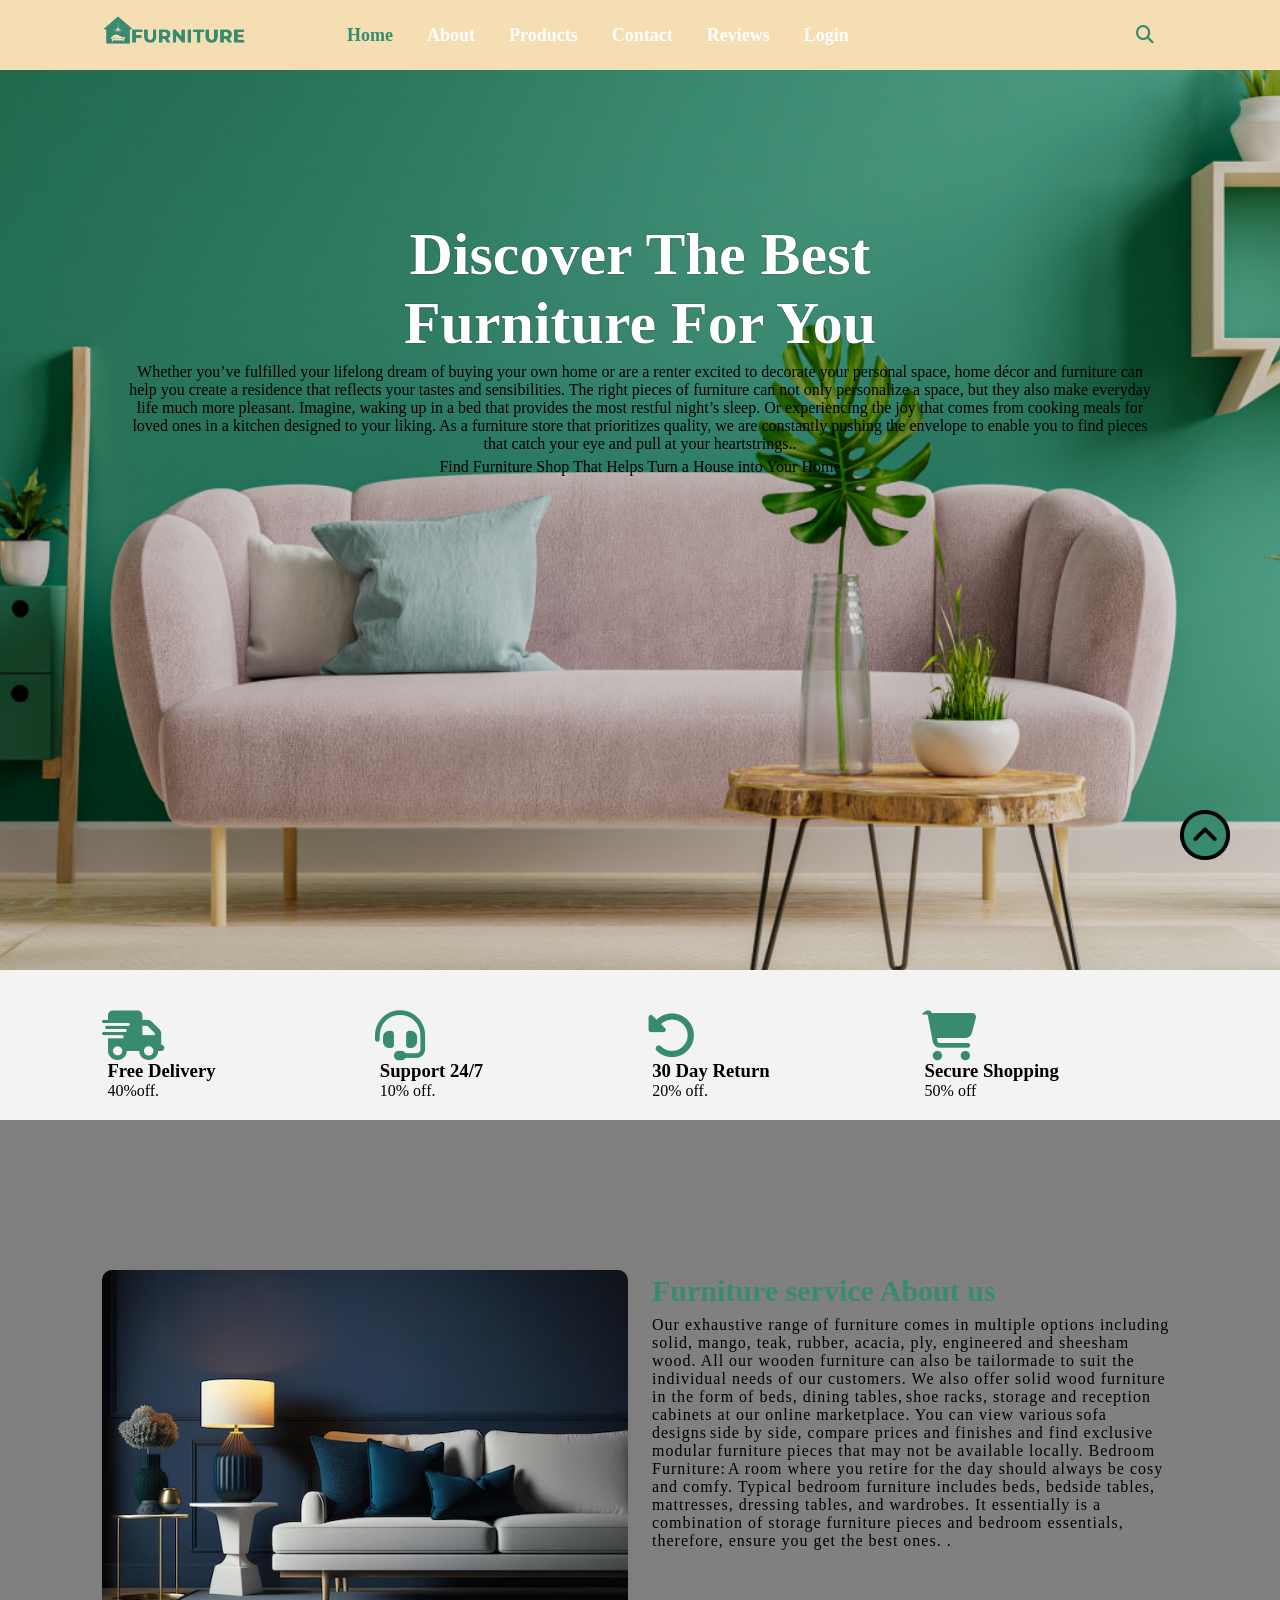
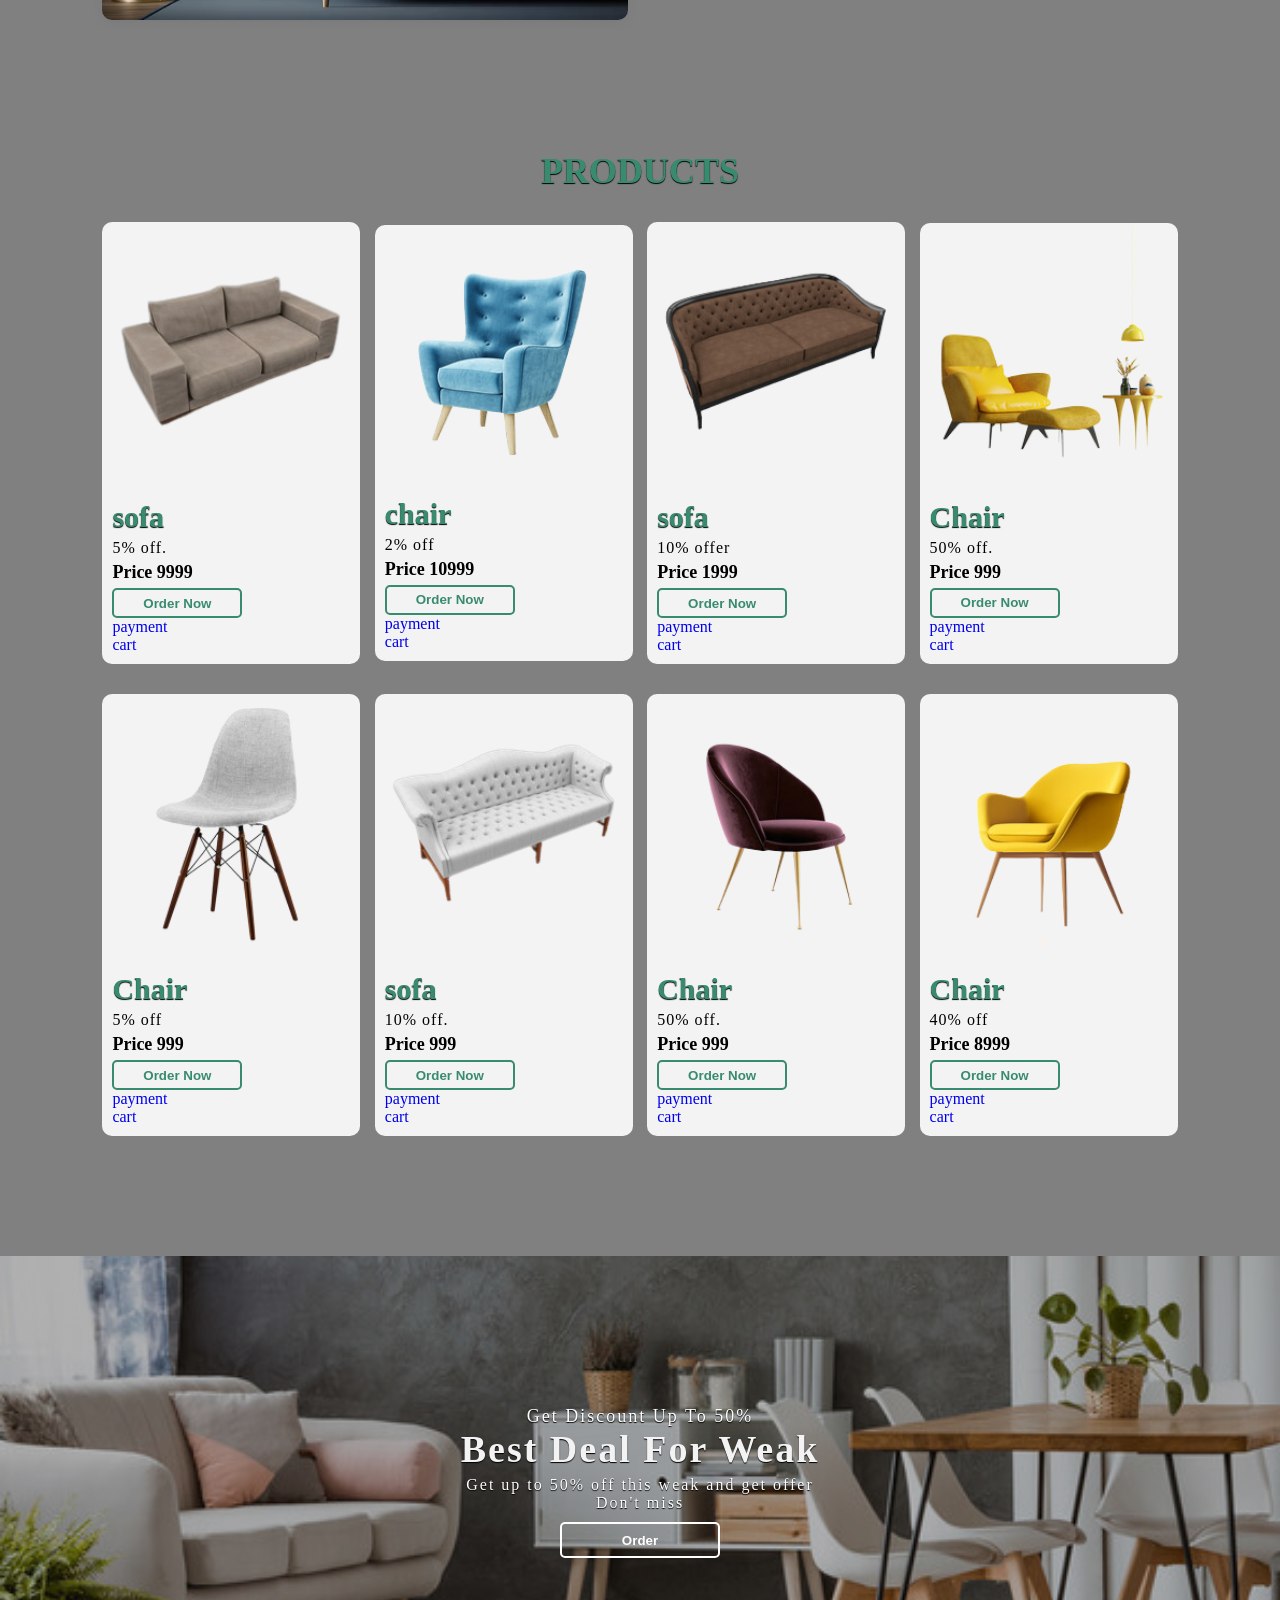
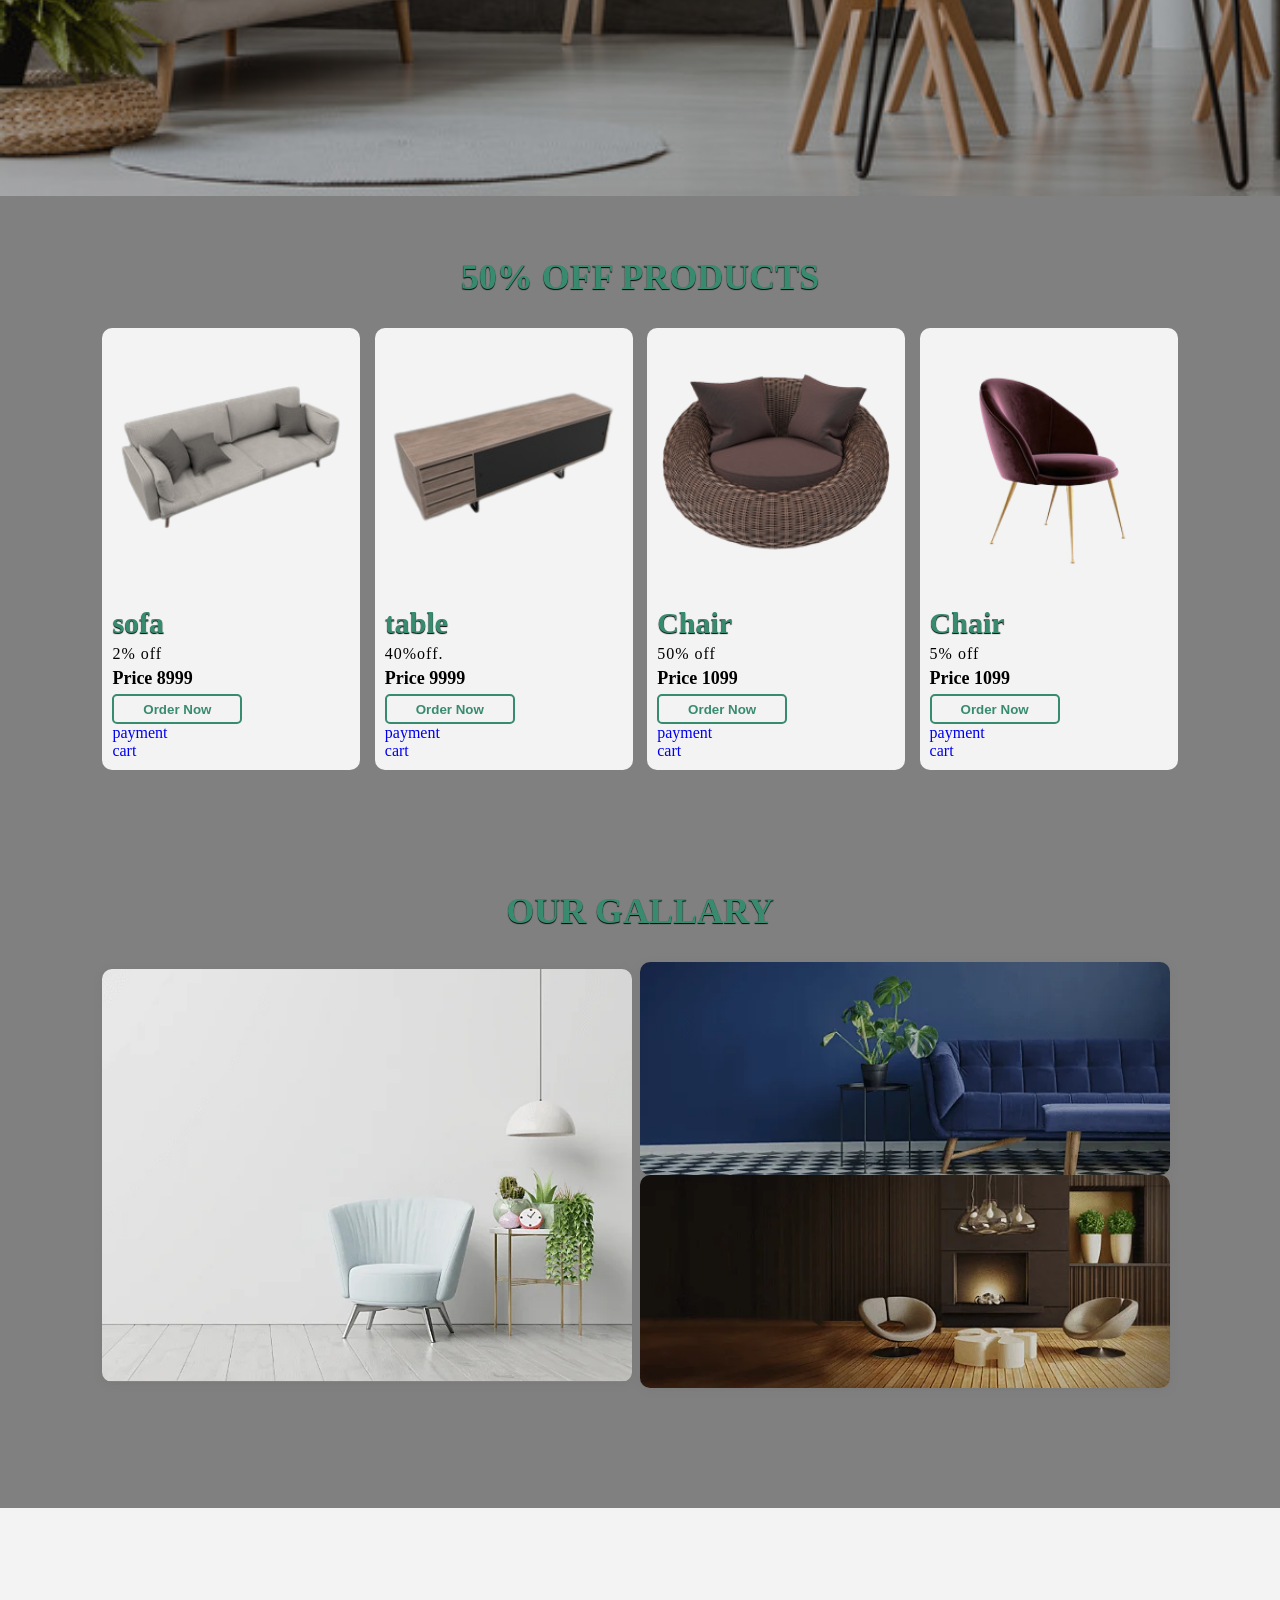
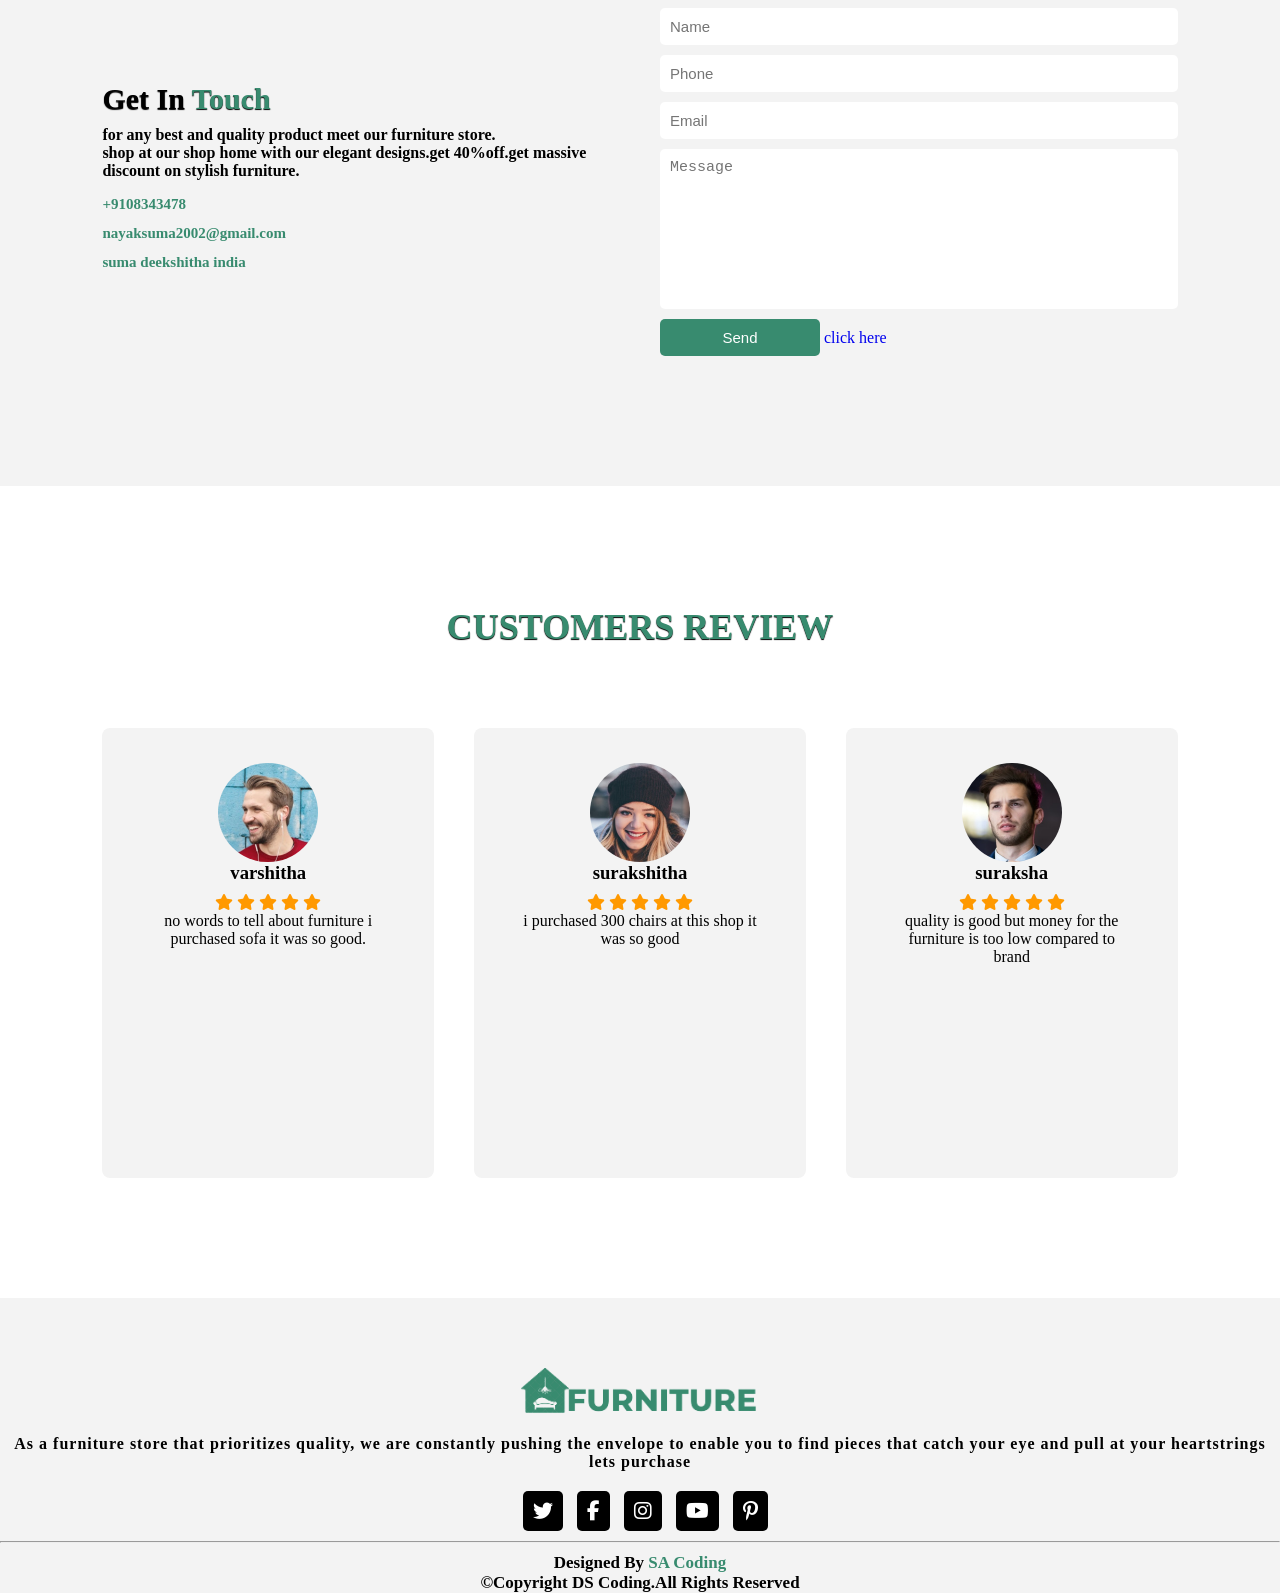
<file: FurnitureWebsite/index.html>
<html lang="en">
<head>
    <meta charset="UTF-8">
    <meta http-equiv="X-UA-Compatible" content="IE=edge">
    <meta name="viewport" content="width=device-width, initial-scale=1.0">
    <title>Furniture Webiste</title>

    <!-- Style Css Link -->
    <link rel="stylesheet" href="style.css">
    <link rel="html" href="login.html">
    <!-- Style Css Link -->

    <!-- Font Awesome Cdn -->
    <link rel="stylesheet" href="https://cdnjs.cloudflare.com/ajax/libs/font-awesome/6.4.0/css/all.min.css">
    <!-- Font Awesome Cdn -->

</head>
<body>

    <!-- Header Start -->
    <div class="header">
        <nav>
            <input type="checkbox" id="show-search">
            <input type="checkbox" id="show-menu">
            <label for="show-menu" class="menu-icon"><i class="fas fa-bars"></i></label>
            <div class="content">
                <div class="logo"><a href="index.html"><img src="./images/logo.png" alt=""></a></div>

                <ul class="links">
                    <li><a href="#" id="first">Home</a></li>
                    <li><a href="#about">About</a></li>
                    <li><a href="#product">Products</a></li>
                    <li><a href="#contact">Contact</a></li>
                    <li><a href="#review">Reviews</a></li>
                    <li> <a href="login.html"><span>Login</span></a></li>
                    

                    
                   
                   
                </ul>
            </div>
            <label for="show-search" class="search-icon"><i class="fas fa-search"></i></label>
            <form action="#" class="search-box">
                <input type="text" placeholder="Search" required>
                <button type="submit" class="go-icon"><i class="fas fa-long-arrow-alt-right"></i></button>
            </form>

        </nav>
    </div>
    <!-- Header End -->





    <!-- Home Section Start -->
    <div class="home">
        <div class="main-text">
            <h1>Discover The Best <br>Furniture For You</h1>
            <p>Whether you’ve fulfilled your lifelong dream of buying your own home or are a renter excited to decorate your personal space, home décor and furniture can help you create a residence that reflects your tastes and sensibilities.
            The right pieces of furniture can not only personalize a space, but they also make everyday life much more pleasant. Imagine, waking up in a bed that provides the most restful night’s sleep. Or experiencing the joy that comes from cooking meals for loved ones in a kitchen designed to your liking.
                As a furniture store that prioritizes quality, we are constantly pushing the envelope to enable you to find pieces that catch your eye and pull at your heartstrings..</p>
            <p>Find Furniture Shop That Helps Turn a House into Your Home</p>
           
        </div>
    </div>
    <!-- Home Section End -->





    <!-- Top Section Card Start -->
    <section class="offers">
        <div class="offer-content">
            <div class="row">
                <i class="fa-solid fa-truck-fast"></i>
                <h3>Free Delivery</h3>
                <p>40%off.</p>
            </div>
            <div class="row">
                <i class="fa-solid fa-headset"></i>
                <h3>Support 24/7</h3>
                <p>10% off.</p>
            </div>
            <div class="row">
                <i class="fa-solid fa-rotate-left"></i>
                <h3>30 Day Return</h3>
                <p>20% off.</p>
            </div>
            <div class="row">
                <i class="fa-solid fa-cart-shopping"></i>
                <h3>Secure Shopping</h3>
                <p>50% off</p>
            </div>
        </div>
    </section>
    <!-- Top Section Card End -->





    <!-- About Section Start -->
    <section class="about" id="about">
        <div class="about-img">
            <img src="./images/about-img.png" alt="">
        </div>
        <div class="about-text">
            <h3>Furniture service About us</h3>
            <p>Our exhaustive range of furniture comes in multiple options including solid, mango, teak, rubber, acacia, ply, engineered and sheesham wood. All our wooden furniture can also be tailormade to suit the individual needs of our customers. We also offer solid wood furniture in the form of beds, dining tables, shoe racks, storage and reception cabinets at our online marketplace. You can view various sofa designs side by side, compare prices and finishes and find exclusive modular furniture pieces that may not be available locally.  Bedroom Furniture: A room where you retire for the day should always be cosy and comfy. Typical bedroom furniture includes beds, bedside tables, mattresses, dressing tables, and wardrobes. It essentially is a combination of storage furniture pieces and bedroom essentials, therefore, ensure you get the best ones. .</p>

            
        </div>
        
    </section>
    <!-- About Section End -->





    <!-- Product Section Start -->
    <section class="product" id="product">
        <div class="main-txt">
            <h3>Products</h3>
        </div>
        <div class="card-content">
            <div class="row">
                <img src="./images/p1.png" alt="">
                <div class="card-body">
                    <h3>sofa</h3>
                    <p>5% off.</p>
                    <h5>Price 9999</h5>
                    <button>Order Now</button>
                    <li> <a href="payment.html"><span>payment</span></a></li>
                    <li> <a href="cart.html"><span>cart</span></a></li>
                    
                </div>
            </div>
            <div class="row">
                <img src="./images/p2.png" alt="">
                <div class="card-body">
                    <h3>chair</h3>
                    <p>2% off</p>
                    <h5>Price 10999</h5>
                    <button>Order Now</button>
                    <li> <a href="payment.html"><span>payment</span></a></li>
                    <li> <a href="cart.html"><span>cart</span></a></li>
                </div>
            </div>
            <div class="row">
                <img src="./images/p3.png" alt="">
                <div class="card-body">
                    <h3>sofa</h3>
                    <p>10% offer</p>
                    <h5>Price 1999</h5>
                    <button>Order Now</button>
                    <li> <a href="payment.html"><span>payment</span></a></li>
                    <li> <a href="cart.html"><span>cart</span></a></li>
                </div>
            </div>
            <div class="row">
                <img src="./images/p4.png" alt="">
                <div class="card-body">
                    <h3>Chair</h3>
                    <p>50% off.</p>
                    <h5>Price 999</h5>
                    <button>Order Now</button>
                    <li> <a href="payment.html"><span>payment</span></a></li>
                    <li> <a href="cart.html"><span>cart</span></a></li>
                

                </div>
            </div>
        </div>

        <div class="card-content">
            <div class="row">
                <img src="./images/p5.png" alt="">
                <div class="card-body">
                    <h3>Chair</h3>
                    <p>5% off</p>
                    <h5>Price 999</h5>
                    <button>Order Now</button>
                    <li> <a href="payment.html"><span>payment</span></a></li>
                    <li> <a href="cart.html"><span>cart</span></a></li>
                </div>
            </div>
            <div class="row">
                <img src="./images/p6.png" alt="">
                <div class="card-body">
                    <h3>sofa</h3>
                    <p>10% off.</p>
                    <h5>Price 999</h5>
                    <button>Order Now</button>
                    <li> <a href="payment.html"><span>payment</span></a></li>
                    <li> <a href="cart.html"><span>cart</span></a></li>

                </div>
            </div>
            <div class="row">
                <img src="./images/p7.png" alt="">
                <div class="card-body">
                    <h3>Chair</h3>
                    <p>50% off.</p>
                    <h5>Price 999</h5>
                    <button>Order Now</button>
                    <li> <a href="payment.html"><span>payment</span></a></li>
                    <li> <a href="cart.html"><span>cart</span></a></li>
                </div>
            </div>
            <div class="row">
                <img src="./images/p8.png" alt="">
                <div class="card-body">
                    <h3>Chair</h3>
                    <p>40% off</p>
                    <h5>Price 8999</h5>
                    <button>Order Now</button>
                    <li> <a href="payment.html"><span>payment</span></a></li>
                    <li> <a href="cart.html"><span>cart</span></a></li>
                </div>
            </div>
        </div>

    </section>
    <!-- Product Section End -->





    <!-- Banner Start -->
    <div class="banner">
        <div class="banner-content">
            <h5>Get Discount Up To 50%</h5>
            <h3>Best Deal For Weak</h3>
            <p>Get up to 50% off this weak and get offer <br>Don't miss</p>
            <button><a href="#products">Order</a></button>
        </div>
    </div>
    <!-- Banner End -->






    <!-- Sale Products Start -->
    <section class="product" id="products" style="margin-top: 50px;">
        <div class="main-txt">
            <h3>50% off products</h3>
        </div>
        <div class="card-content">
            <div class="row">
                <img src="./images/p9.png" alt="">
                <div class="card-body">
                    <h3>sofa</h3>
                    <p>2% off</p>
                    <h5>Price 8999</h5>
                    <button>Order Now</button>
                    <li> <a href="payment.html"><span>payment</span></a></li>
                    <li> <a href="cart.html"><span>cart</span></a></li>
                   

                </div>
            </div>
            <div class="row">
                <img src="./images/p10.png" alt="">
                <div class="card-body">
                    <h3>table</h3>
                    <p>40%off.</p>
                    <h5>Price 9999</h5>
                    <button>Order Now</button>
                    <li> <a href="payment.html"><span>payment</span></a></li>
                    <li> <a href="cart.html"><span>cart</span></a></li>
                </div>
            </div>
            <div class="row">
                <img src="./images/p11.png" alt="">
                <div class="card-body">
                    <h3>Chair</h3>
                    <p>50% off</p>
                    <h5>Price 1099</h5>
                    <button>Order Now</button>
                    <li> <a href="payment.html"><span>payment</span></a></li>
                    <li> <a href="cart.html"><span>cart</span></a></li>
                </div>
            </div>
            <div class="row">
                <img src="./images/p12.png" alt="">
                <div class="card-body">
                    <h3>Chair</h3>
                    <p>5% off</p>
                    <h5>Price 1099</h5>
                    <button>Order Now</button>
                    <li> <a href="payment.html"><span>payment</span></a></li>
                    <li> <a href="cart.html"><span>cart</span></a></li>
                </div>
            </div>
        </div>

    </section>
    <!-- Sale Products End -->





    <!-- Our Gallary Start -->
    <div class="gallary">
        <h3>Our Gallary</h3>
        <div class="gallary-img">
            <div class="img1">
                <img src="./images/g1.png" alt="">
            </div>
            <div class="img1">
                <img src="./images/g2.png" alt="">
                <img src="./images/g3.png" alt="">
            </div>
        </div>
    </div>
    <!-- Our Gallary End -->





    <!-- Contact Section Start -->
    <section class="contact" id="contact">
        <div class="content-text">
            <h2>Get In <span>Touch</span></h2>
            <p>for any best and quality product meet our furniture store.</p>
            <p>shop at our shop home with our elegant designs.get 40%off.get massive discount on stylish furniture.</p>
            <div class="list">
                <li><a href="#">+9108343478</a></li>
                <li><a href="#">nayaksuma2002@gmail.com</a></li>
                <li><a href="#">suma deekshitha india</a></li>
            </div>
        </div>

        <div class="contact-form">
            <form action="#">
                <input type="name" placeholder="Name" required>
                <input type="number" placeholder="Phone" required>
                <input type="email" placeholder="Email" required>
                <textarea name="" id="" cols="35" rows="10" placeholder="Message"></textarea>
                <input type="submit" value="Send" class="submit" required>
                <a href="thank.html" input type="submit" class="btn btn-primary font-weight-bold py-3 px-5">click here</a>
                
               
               

            </form>
        </div>

    </section>
    <!-- Contact Section End -->





    <!-- Review Section Start -->
    <section class="review" id="review">
        <div class="main-txt">
            <h3>Customers <span>Review</span></h3>
        </div>

        <div class="review-content">
        <div class="box">
        <div class="img">
            <img src="./images/pic-1.png" alt="">
        </div>
        <h3>varshitha</h3>
        <div class="star">
            <i class="fa-solid fa-star checked"></i>
            <i class="fa-solid fa-star checked"></i>
            <i class="fa-solid fa-star checked"></i>
            <i class="fa-solid fa-star checked"></i>
            <i class="fa-solid fa-star checked"></i>
        </div>
        <p>no words to tell about furniture i purchased sofa it was so good.</p>

    </div>
        <div class="box">
        <div class="img">
            <img src="./images/pic-2.png" alt="">
        </div>
        <h3>surakshitha</h3>
        <div class="star">
            <i class="fa-solid fa-star checked"></i>
            <i class="fa-solid fa-star checked"></i>
            <i class="fa-solid fa-star checked"></i>
            <i class="fa-solid fa-star checked"></i>
            <i class="fa-solid fa-star checked"></i>
        </div>
        <p>i purchased 300 chairs at this shop it was so good</p>

    </div>
        <div class="box">
        <div class="img">
            <img src="./images/pic-3.png" alt="">
        </div>
        <h3>suraksha</h3>
        <div class="star">
            <i class="fa-solid fa-star checked"></i>
            <i class="fa-solid fa-star checked"></i>
            <i class="fa-solid fa-star checked"></i>
            <i class="fa-solid fa-star checked"></i>
            <i class="fa-solid fa-star checked"></i>
        </div>
        <p>quality is good but money for the furniture is too low compared to brand</p>

    </div>

</div>

    </section>
    <!-- Review Section End -->





    <!-- Footer Start -->
    <footer id="footer">
        <div class="footer-content">
            <div class="logo">
                <img src="./images/logo.png" alt="">
            </div>

            <p>As a furniture store that prioritizes quality, we are constantly pushing the envelope to enable you to find pieces that catch your eye and pull at your heartstrings
                <br>lets purchase
            </p>
            <div class="socail-links">
                <i class="fa-brands fa-twitter"></i>
                <i class="fa-brands fa-facebook-f"></i>
                <i class="fa-brands fa-instagram"></i>
                <i class="fa-brands fa-youtube"></i>
                <i class="fa-brands fa-pinterest-p"></i>
            </div>
        </div>
        <hr>
        <div class="footer-bottom-content">
            <p>Designed By <a href="#">SA Coding</a></p>
            <div class="copyright">
                <p>&copy;Copyright <strong>DS Coding</strong>.All Rights Reserved</p>
            </div>
        </div>
    </footer>
    <!-- Footer End -->
    <a href="#" class="arrow"><i><img src="./images/up-arrow.png" alt="" width="50px"></i></a>




















</body>
</html>
</file>
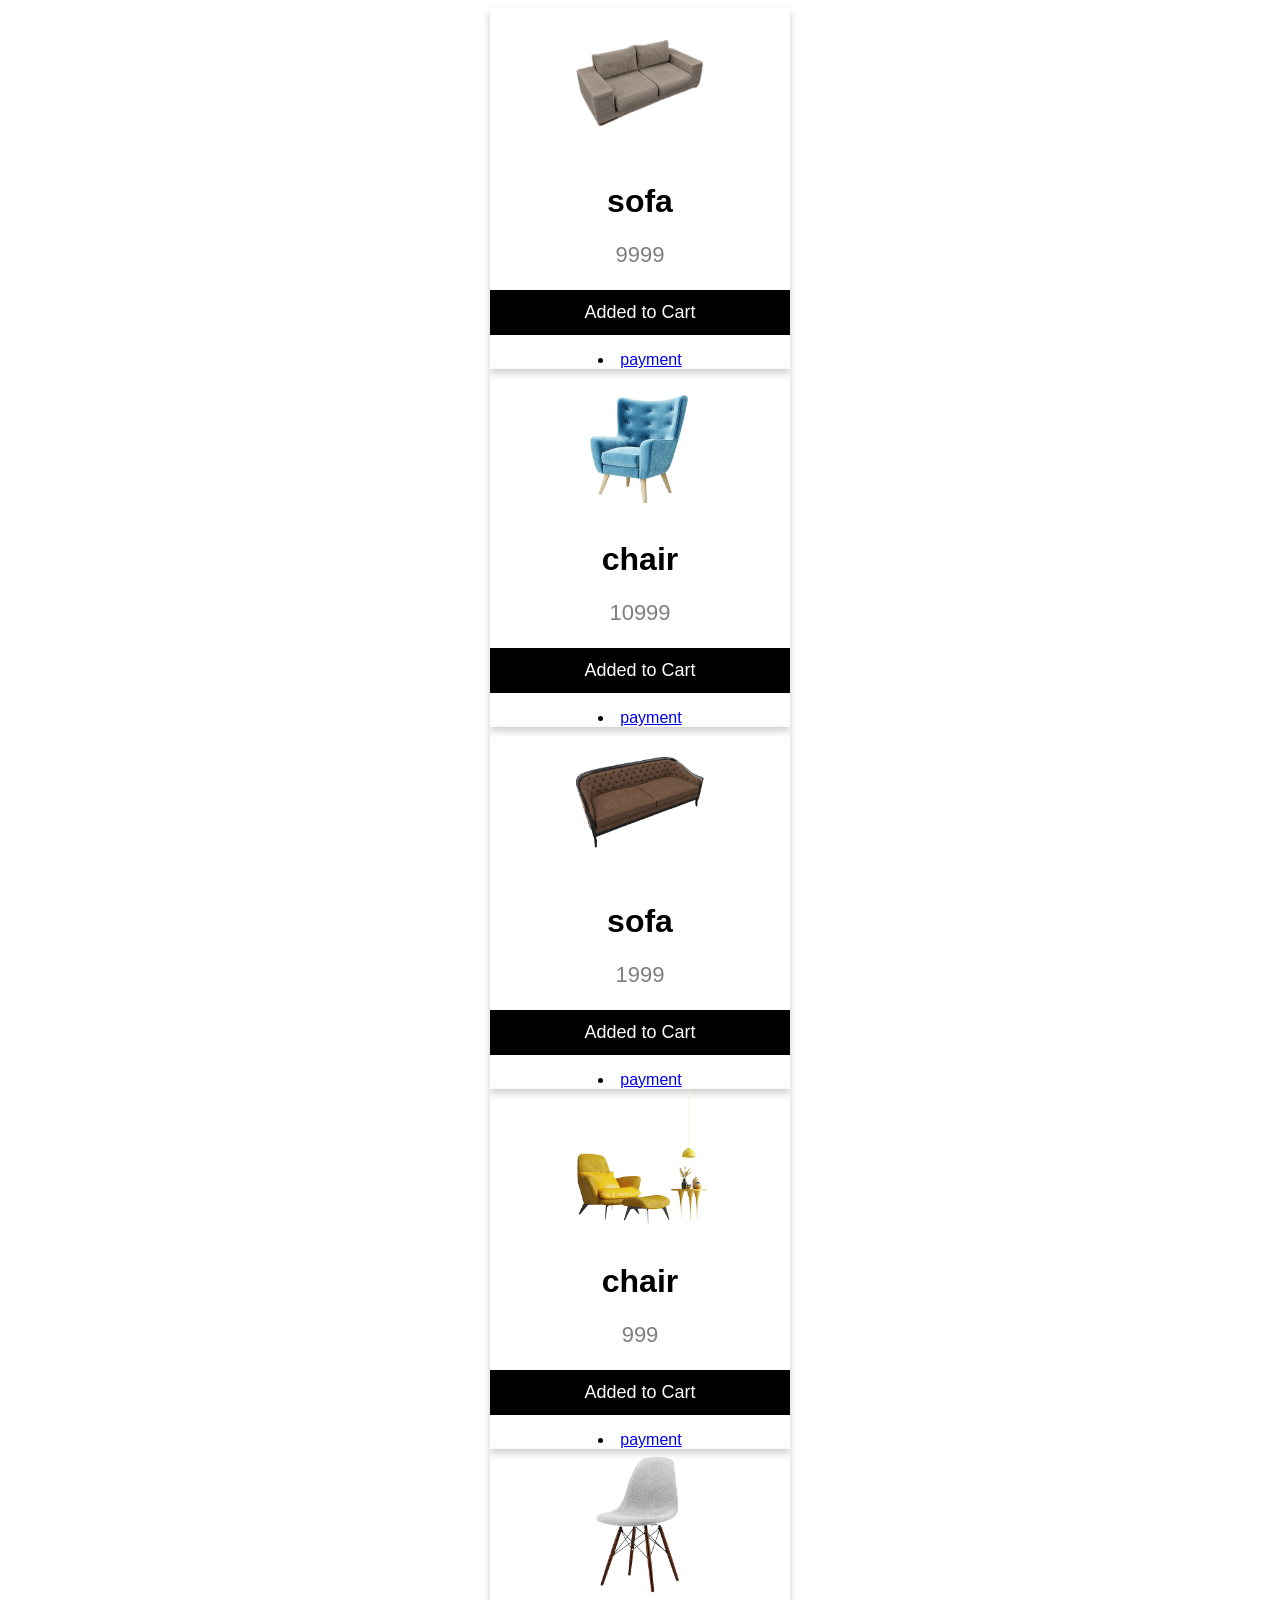
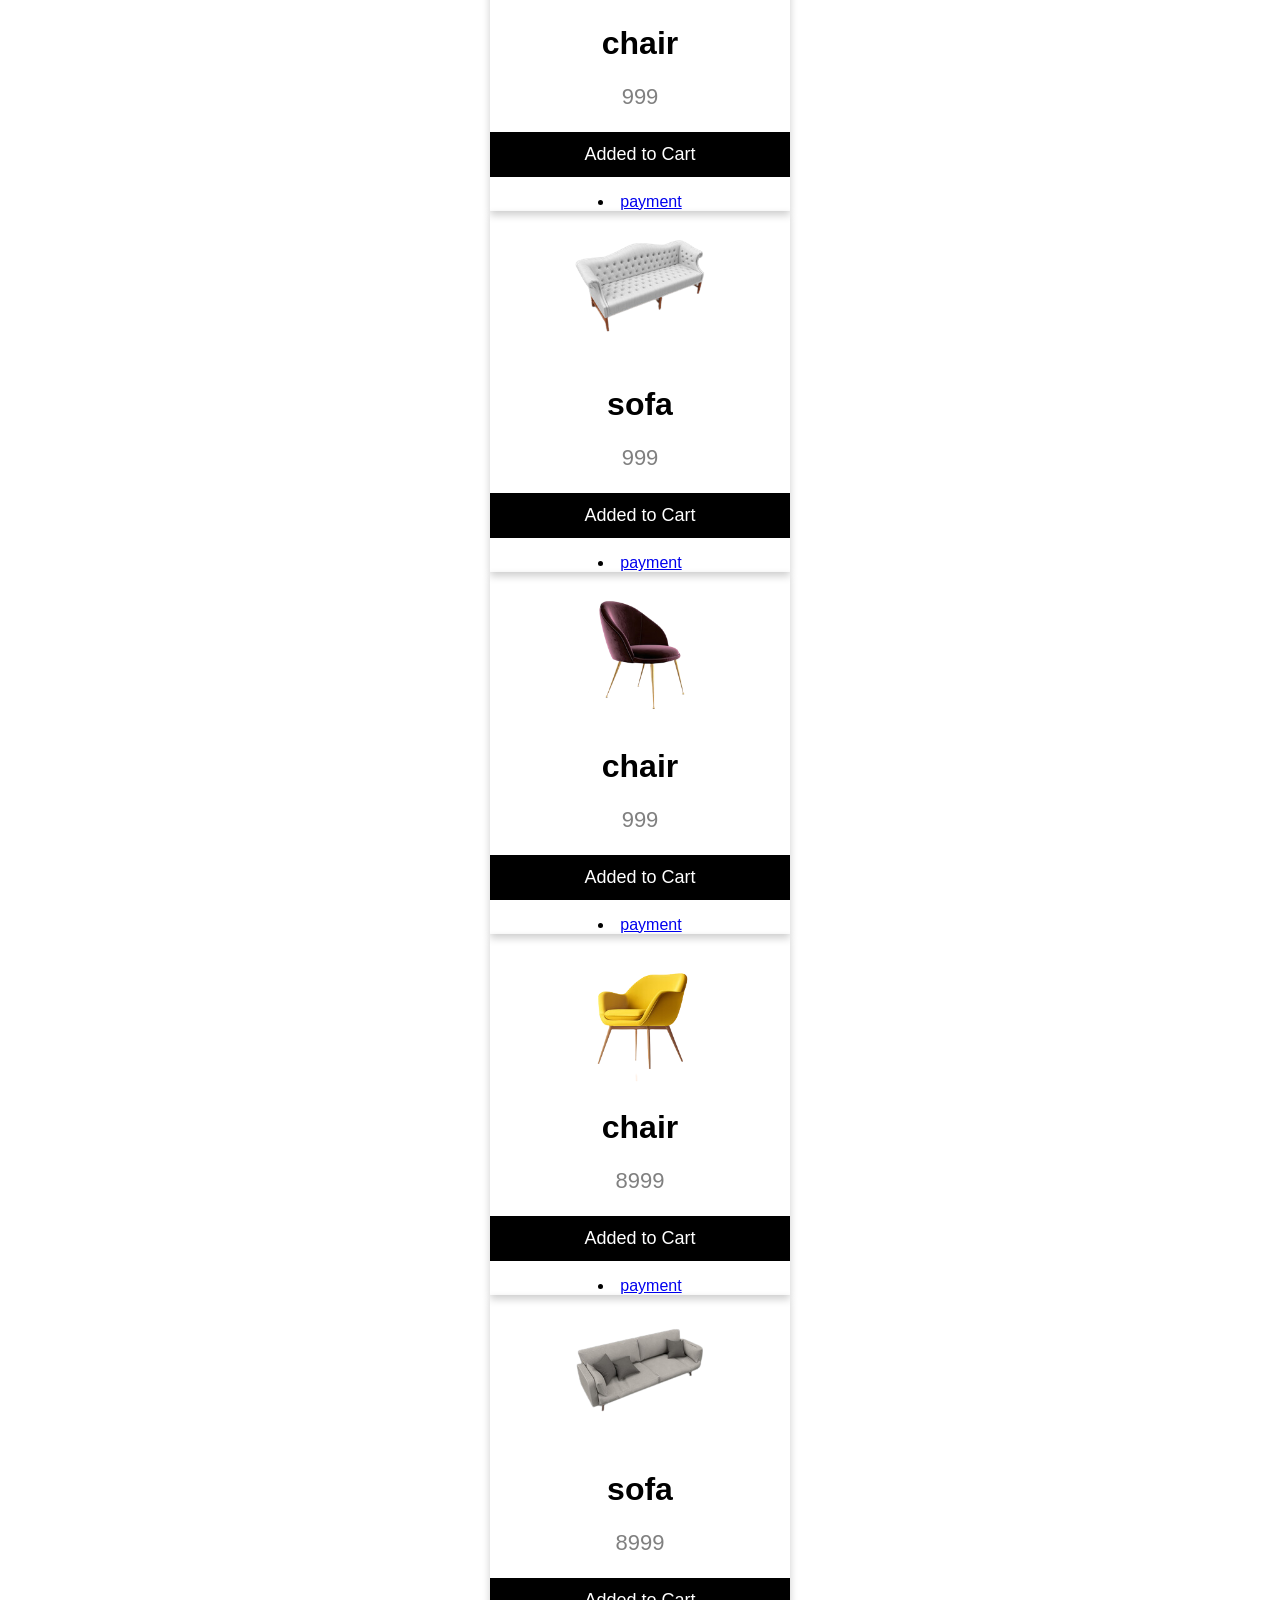
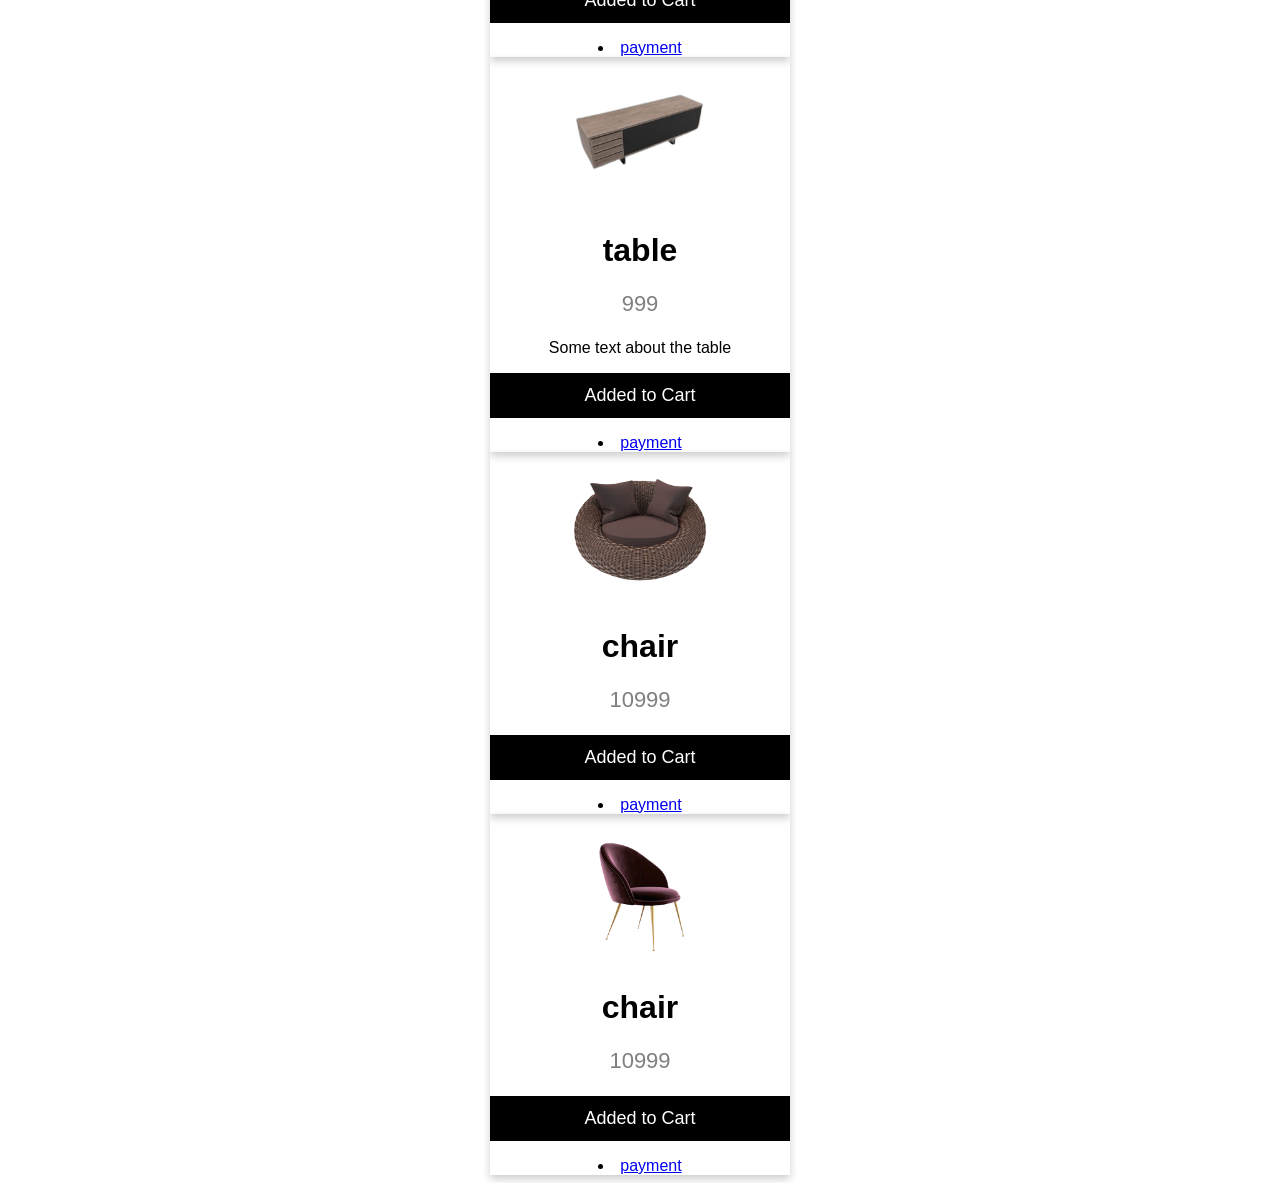
<file: FurnitureWebsite/cart.html>
<!DOCTYPE html>
<html lang="en">
<head>
    <meta charset="UTF-8">
    <meta http-equiv="X-UA-Compatible" content="IE=edge">
    <meta name="viewport" content="width=device-width, initial-scale=1.0">
    
    <!-- custom css file link  -->
    <link rel="stylesheet" href="cart.css">

</head>
<div class="card">
  <img src="./images/p1.png" alt="" style="width:50%">
  <h1>sofa</h1>
  <p class="price">9999</p>
  <p><button>Added to Cart</button></p>
  <li> <a href="payment.html"><span>payment</span></a></li>
</div>
<div class="card">
  <img src="./images/p2.png"  alt="" style="width:50%">
  <h1>chair</h1>
  <p class="price">10999</p>
  <p><button>Added to Cart</button></p>
  <li> <a href="payment.html"><span>payment</span></a></li>
</div>
<div class="card">
  <img src="./images/p3.png"  alt="" style="width:50%">
  <h1>sofa</h1>
  <p class="price">1999</p>
  <p><button>Added to Cart</button></p>
  <li> <a href="payment.html"><span>payment</span></a></li>
</div>
<div class="card">
    <img src="./images/p4.png"  alt="" style="width:50%">
    <h1>chair</h1>
    <p class="price">999</p>
    <p><button>Added to Cart</button></p>
    <li> <a href="payment.html"><span>payment</span></a></li>
  </div>
  <div class="card">
    <img src="./images/p5.png" alt="" style="width:50%">
    <h1>chair</h1>
    <p class="price">999</p>
    <p><button>Added to Cart</button></p>
    <li> <a href="payment.html"><span>payment</span></a></li>
  </div>
  <div class="card">
    <img src="./images/p6.png" alt="" style="width:50%">
    <h1>sofa</h1>
    <p class="price">999</p>
    <p><button>Added to Cart</button></p>
    <li> <a href="payment.html"><span>payment</span></a></li>
  </div>
  <div class="card">
    <img src= "./images/p7.png" alt="" style="width:50%">
    <h1>chair</h1>
    <p class="price">999</p>
    <p><button>Added to Cart</button></p>
    <li> <a href="payment.html"><span>payment</span></a></li>
  </div>
  <div class="card">
    <img src= "./images/p8.png" alt="" style="width:50%">
    <h1>chair</h1>
    <p class="price">8999</p>
    <p><button>Added to Cart</button></p>
    <li> <a href="payment.html"><span>payment</span></a></li>
  </div>
  <div class="card">
    <img src= "./images/p9.png" alt="" style="width:50%">
    <h1>sofa</h1>
    <p class="price">8999</p>
    <p><button>Added to Cart</button></p>
    <li> <a href="payment.html"><span>payment</span></a></li>
  </div>
  <div class="card">
    <img src= "./images/p10.png"alt="" style="width:50%">
    <h1>table</h1>
    <p class="price">999</p>
    <p>Some text about the table</p>
    <p><button>Added to Cart</button></p>
    <li> <a href="payment.html"><span>payment</span></a></li>
  </div>
  <div class="card">
    <img src="./images/p11.png" alt="" style="width:50%">
    <h1>chair</h1>
    <p class="price">10999</p>
    <p><button>Added to Cart</button></p>
    <li> <a href="payment.html"><span>payment</span></a></li>
  </div>
  <div class="card">
    <img src="./images/p12.png" alt="" style="width:50%">
    <h1>chair</h1>
    <p class="price">10999</p>
    <p><button>Added to Cart</button></p>
    
    <li> <a href="payment.html"><span>payment</span></a></li>
  </div>
</file>
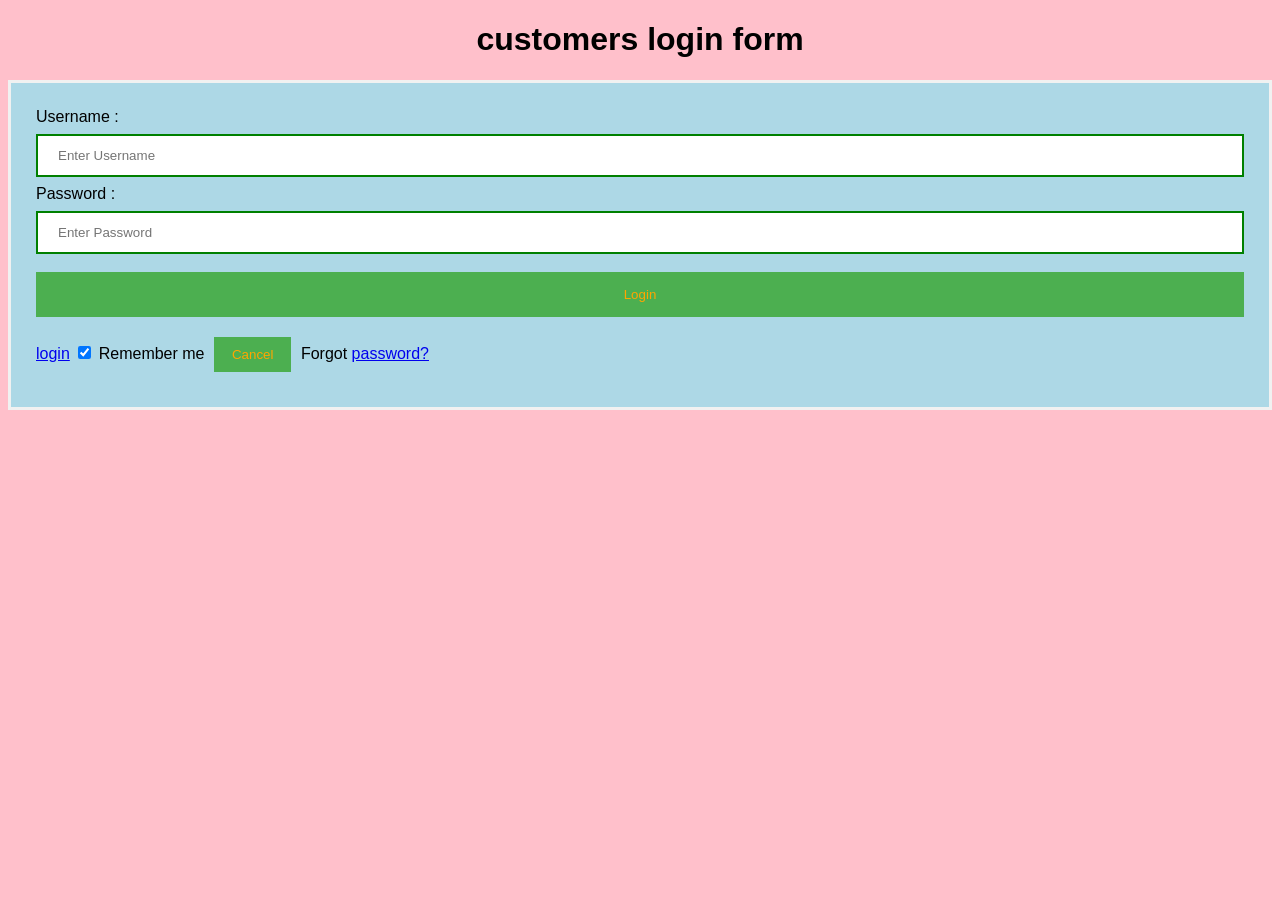
<file: FurnitureWebsite/login.html>
<!DOCTYPE html>   
<html>   
<head>  
<meta name="viewport" content="width=device-width, initial-scale=1">  
<title> Login Page </title>  
<style>   
Body {  
  font-family: Calibri, Helvetica, sans-serif;  
  background-color: pink;  
}  
button {   
       background-color: #4CAF50;   
       width: 100%;  
        color: orange;   
        padding: 15px;   
        margin: 10px 0px;   
        border: none;   
        cursor: pointer;   
         }   
 form {   
        border: 3px solid #f1f1f1;   
    }   
 input[type=text], input[type=password] {   
        width: 100%;   
        margin: 8px 0;  
        padding: 12px 20px;   
        display: inline-block;   
        border: 2px solid green;   
        box-sizing: border-box;   
    }  
 button:hover {   
        opacity: 0.7;   
    }   
  .cancelbtn {   
        width: auto;   
        padding: 10px 18px;  
        margin: 10px 5px;  
    }   
        
     
 .container {   
        padding: 25px;   
        background-color: lightblue;  
    }   
</style>   
</head>    
<body>    
    <center> <h1> customers login form</h1> </center>   
    <form>  
        <div class="container">   
            <label>Username : </label>   
            <input type="text" placeholder="Enter Username" name="username" required>  
            <label>Password : </label>   
            <input type="password" placeholder="Enter Password" name="password" required>  
            <button type="submit">Login</button>  
            <a href="thank.html" input type="submit" class="btn btn-primary font-weight-bold py-3 px-5">login</a>
                 
            <input type="checkbox" checked="checked"> Remember me   
            <button type="button" class="cancelbtn"> Cancel</button>   
            Forgot <a href="#"> password? </a>   
        </div>   
    </form>     
</body>     
</html>
</file>
<file: FurnitureWebsite/style.css>
*{
    margin: 0;
    padding: 0;
    box-sizing: border-box;
    text-decoration: none;
    list-style: none;
    scroll-behavior: smooth;
}
html::-webkit-scrollbar-track{
    background: transparent;
}
html::-webkit-scrollbar-thumb{
    background: #388b6f;
    border-radius: 10px;
}
html::-webkit-scrollbar{
    width: 10px;
}
body{
    background:gray;
}

/* Header Start */
.header{
    background:wheat;
    width: 100%;
    box-shadow: 0px 1px 1px black;
}
.header nav{
    position: relative;
    display: flex;
    max-width: calc(100% - 200px);
    margin: 0 auto;
    height: 70px;
    align-items: center;
    justify-content: space-between;
}
nav .content{
    display: flex;
    align-items: center;
}
nav .content .links{
    margin-left: 80px;
    display: flex;
}
nav .content .logo a img{
    width: 150px;
}
nav .content .links li{
    list-style: none;
    line-height: 70px;
}
#first{
    color: #388b6f;
}
.content .links li a,
.content .links li label{
    color: white;
    font-size: 18px;
    padding: 9px 17px;
    font-weight: bold;
    border-radius: 5px;
    transition: all 0.3s ease;
}
.content .links li label{
    display: none;
}
.content .links li a:hover,
.content .links li label:hover{
    color: #388b6f;
}
.header .search-icon,
.header .menu-icon{
    color: #388b6f;
    font-size: 18px;
    line-height: 70px;
    width: 70px;
    text-align: center;
    cursor: pointer;
}
.header .menu-icon{
    display: none;
}
.header #show-search:checked ~ .search-icon i::before{
    content: "\f00d";
}
.header .search-box{
    position: absolute;
    height: 100%;
    max-width: calc(100% - 50px);
    width: 100%;
    opacity: 0;
    pointer-events: none;
    transition: all 0.3s ease;
}
.header #show-search:checked ~ .search-box{
    opacity: 1;
    pointer-events: auto;
}
.search-box input{
    width: 100%;
    height: 100%;
    border: none;
    outline: none;
    font-size: 17px;
    color: black;
    background: white;
    padding: 0 100px 0 15px;
}
.search-box input::placeholder{
    color: black;
}
.search-box .go-icon{
    position: absolute;
    right: 10px;
    top: 50%;
    transform: translateY(-50%);
    line-height: 60px;
    width: 70px;
    background: transparent;
    border: none;
    outline: none;
    color: #388b6f;
    font-size: 20px;
    cursor: pointer;
}
.header input[type="checkbox"]{
    display: none;
}

/* Responsive */
@media screen and (max-width:1250px){
    .header nav{
        max-width: 100%;
        padding: 0px 20px;
    }
    nav .content .links{
        margin-left: 30px;
    }
    .content .links a{
        padding: 8px 13px;
    }
    .header .search-box{
        max-width: calc(100% - 100px);
    }
    .header .search-box input{
        padding: 0px 100px 0px 15px;
    }
}
@media screen and (max-width: 900px){
    .header .menu-icon{
        display: block;
    }
    .header #show-menu:checked ~ .menu-icon i::before{
        content: "\f00d";
    }
    nav .content .links{
        display: block;
        position: fixed;
        background: white;
        height: 100%;
        width: 100%;
        top: 70px;
        left: -100%;
        margin-left: 0;
        max-width: 350px;
        overflow: auto;
        padding-bottom: 100px;
        transition: all 0.3s ease;
    }
    nav #show-menu:checked ~ .content .links{
        left: 0%;
    }
    .content .links li{
        margin: 15px 20px;
    }
    .content .links li a,
    .content .links li label{
        line-height: 40px;
        font-size: 20px;
        display: block;
        padding: 8px 18px;
        cursor: pointer;
    }
    .content .links li a.desktop-link{
        display: none;
    }
}
/* Header End */





/* Home Section Start */
.home{
    width: 100%;
    height: 100vh;
    background-image: linear-gradient(rgba(0,0,0,0.1),rgba(0,0,0,0.1)), url(./images/background-img.png);
    background-repeat: no-repeat;
    background-size: cover;
    background-position: 50%;
}
.home .main-text{
    text-align: center;
    padding: 150px 10% 10px;
}
.main-text h1{
    font-size: 60px;
    color: #fff;
    text-shadow: 0px 0px 1px black;
}
.home .main-text p{
    color: black;
    margin-top: 5px;
}
#btn{
    width: 200px;
    height: 36px;
    font-weight: bold;
    background: white;
    color: #388b6f;
    letter-spacing: 1px;
    border: 2px solid #388b6f;
    border-radius: 5px;
    margin-top: 10px;
    transition: 0.5s;
    cursor: pointer;
}
#btn:hover{
    background-color: #388b6f;
    color: white;
}
/* Home Section End */





/* Top Section Card Start */
.offers{
    padding: 10px 8% 20px;
    background: #f3f3f3;
}
.offer-content{
    display: grid;
    grid-template-columns: repeat(auto-fit, minmax(250px, auto));
    align-items: center;
    gap: 0.90rem;
    margin-top: 30px;
}
.offer-content .row{
    position: relative;
    overflow: hidden;
    border-radius: 10px;
    cursor: pointer;
}
.offer-content .row i{
    font-size: 50px;
    color: #388b6f;
}
.offer-content .row h3{
    margin-left: 5px;
}
.offer-content .row p{
    margin-left: 5px;
}
@media (max-width:920px){
    .offer-content{
        grid-template-columns: 1fr;
    }
}
/* Top Section Card End */





/* About Section Start */
.about{
    padding: 150px 8% 120px;
    display: grid;
    grid-template-columns: repeat(2, 1fr);
    align-items: center;
    gap: 1.5rem;
}
.about-img img{
    max-width: 530px;
    height: auto;
    width: 100%;
    border-radius: 10px;
    box-shadow: rgba(99, 99, 99, 0.2) 0px 2px 8px 0px;
}
.about-text h3{
    color: #388b6f;
    font-size: 30px;
    line-height: 1;
}
.about-text p{
    color: black;
    letter-spacing: 1px;
    margin-bottom: 4rem;
    margin-top: 10px;
}
#about-btn{
    width: 150px;
    height: 35px;
    background: white;
    border: 2px solid #388b6f;
    color: #388b6f;
    font-weight: bold;
    border-radius: 5px;
    transition: 0.5s;
    cursor: pointer;
}
#about-btn:hover{
    background: #388b6f;
    color: white;
}
@media (max-width:920px){
    .about{
        grid-template-columns: 1fr;
    }
    .about-img{
        text-align: center;
        order: 2;
    }
    .about-img img{
        width: 100%;
        height: auto;
        max-width: 100%;
    }
}
/* About Section End */





/* Product Section Start */
.product{
    padding: 10px 8% 120px;
}
.main-txt{
    text-align: center;
}
.main-txt h3{
    font-size: 36px;
    text-transform: uppercase;
    font-weight: 600;
    color: #388b6f;
    text-shadow: 0px 1px 1px black;
}
.card-content{
    display: grid;
    grid-template-columns: repeat(auto-fit, minmax(250px, auto));
    align-items: center;    
    gap: 0.90rem;
    margin-top: 30px;
}
.card-content .row{
    background: #f3f3f3;
    position: relative;
    overflow: hidden;
    border-radius: 10px;
    cursor: pointer;
}
.row img{
    width: 100%;
    display: block;
}
.card-body{
    padding: 10px;
}
.card-body h3{
    margin-top: 10px;
    font-size: 30px;
    font-weight: 550;
    color: #388b6f;
    text-shadow: 0px 1px 1px black;
}
.card-body p{
    font-weight: 500;
    margin-top: 5px;
    letter-spacing: 1px;
}
.card-body h5{
    margin-top: 5px;
    font-size: 18px;
}
.card-body button{
    width: 130px;
    height: 30px;
    font-weight: 550;
    margin-top: 5px;
    background: transparent;
    color: #388b6f;
    border-radius: 5px;
    border: 2px solid #388b6f;
    transition: 0.5s;
    cursor: pointer;
}
.card-body button:hover{
    background: #388b6f;
    color: white;
}
@media (max-width:920px){
    .card-content{
        grid-template-columns: 1fr;
    }
}
/* Product Section End */





/* Banner Start */
.banner{
    width: 100%;
    height: 60vh;
    background-image: linear-gradient(rgba(0,0,0,0.3),rgba(0,0,0,0.3)), url(./images/banner.png);
    background-repeat: no-repeat;
    background-size: cover;
}
.banner-content{
    text-align: center;
    padding: 150px 10% 10px;
}
.banner-content h5{
    color: white;
    font-size: 18px;
    letter-spacing: 2px;
    font-weight: 500;
    text-shadow: 0px 1px 1px black;
}
.banner-content h3{
    color: #f3f3f3;
    font-size: 38px;
    letter-spacing: 2px;
    font-weight: bold;
    text-shadow: 0px 1px 1px black;
}
.banner-content p{
    color: white;
    font-size: 16px;
    margin-top: 5px;
    letter-spacing: 2px;
    font-weight: 500;
    text-shadow: 0px 1px 1px black;
}
.banner-content button a{
    text-decoration: none;
    color: white;
    font-weight: bold;
}
.banner-content button{
    width: 160px;
    height: 36px;
    margin-top: 10px;
    background: transparent;
    border: 2px solid white;
    border-radius: 5px;
    transition: 0.5s;
    cursor: pointer;
}
.banner-content button:hover{
    background: #388b6f;
    border: none;
}
/* Banner End */





/* Our Galary Start */
.gallary{
    padding: 0px 8% 120px;
}
.gallary h3{
    text-align: center;
    font-size: 36px;
    text-transform: uppercase;
    font-weight: 600;
    color: #388b6f;
    text-shadow: 0px 1px 1px black;
}
.gallary-img{
    margin-top: 30px;
    display: grid;
    grid-template-columns: repeat(2, 1fr);
    align-items: center;
}
.gallary-img img{
    max-width: 530px;
    height: auto;
    width: 100%;
    border-radius: 10px;
    box-shadow: rgba(99, 99, 99, 0.2) 0px 2px 8px 0px;
    transition: 0.3s;
    cursor: pointer;
}
.gallary-img img:hover{
    transform: translateY(-10px);
}
@media (max-width:920px){
    .gallary-img{
        grid-template-columns: 1fr;
    }
    .gallary-img img{
        width: 100%;
        height: auto;
        max-width: 100%;
    }
}
/* Our Galary End */





/* Contact Section Start */
.contact{
    display: grid;
    grid-template-columns: repeat(2, 1fr);
    align-items: center;
    gap: 2.5rem;
    padding: 100px 8% 120px;
    background: #f3f3f3;
}
.content-text{
    margin-bottom: 10px;
}
.content-text h2{
    font-size: 30px;
    font-weight: 700;
    margin-bottom: 10px;
    text-shadow: 0px 1px 1px black;
}
.content-text h2 span{
    color: #388b6f;
}
.content-text p{
    font-weight: bold;
}
.list{
    margin-top: 16px;
}
.list li{
    margin-bottom: 12px;
}
.list li a{
    display: block;
    color: #388b6f;
    font-weight: bold;
    font-size: 15px;
    transition: 0.3s ease;
}
.contact-form form{
    position: relative;
}
.contact-form form input,
form textarea{
    width: 100%;
    padding: 10px;
    background: white;
    color: black;
    border: none;
    outline: none;
    font-size: 15px;
    border-radius: 5px;
    margin-bottom: 10px;
}
.contact-form textarea{
    resize: none;
    height: 160px;
}
.contact-form .submit{
    display: inline-block;
    font-size: 15px;
    background: #388b6f;
    color: white;
    width: 160px;
    transition: 0.5s;
    cursor: pointer;
}
.contact-form .submit:hover{
    width: 175px;
}
@media (max-width:920px){
    .contact{
        grid-template-columns: 1fr;
        max-width: 100%;
    }
}
/* Contact Section End */




/* Review Section Start */
.review{
    padding: 120px 8% 120px;
    background: white;
}
.review-content{
    display: grid;
    grid-template-columns: repeat(auto-fit, minmax(250px, auto));
    align-items: center;
    gap: 2.5rem;
    margin-top: 5rem;
}
.box{
    background: #f3f3f3;
    padding: 35px 45px;
    height: 50vh;
    border-radius: 8px;
    transition: 0.5s ease;
    text-align: center;
}
.img img{
    width: 100px;
    border-radius: 100px;
}
.review .star i{
    color: rgba(255, 153, 0);
    margin-top: 10px;
}
@media (max-width:920px){
    .review-content{
        grid-template-columns: 1fr;
    }
}
/* Review Section End */





/* Footer Start */
#footer{
    width: 100%;
    background: #f3f3f3;
}
.footer-content{
    text-align: center;
    padding-top: 5%;
}
.footer-content .logo img{
    width: 250px;
}
.footer-content p{
    font-weight: 550;
    letter-spacing: 1px;
}
.socail-links i{
    margin-top: 20px;
    padding: 10px;
    border-radius: 5px;
    font-size: 20px;
    background: black;
    color: white;
    margin-left: 10px;
    margin-bottom: 10px;
    transition: 0.5s ease;
    cursor: pointer;
}
.socail-links i:hover{
    background: #388b6f;
}
.footer-bottom-content{
    text-align: center;
    margin-top: 10px;
}
.footer-bottom-content p{
    font-size: 17px;
    font-weight: 550;
}
.footer-bottom-content p a{
    color: #388b6f;
    font-weight: 600;
}
/* Footer End */
html{
    scroll-behavior: smooth;
}
.arrow{
    position: fixed;
    background-color: #388b6f;
    border-radius: 50px;
    height: 50px;
    bottom: 40px;
    right: 50px;
    text-decoration: none;
    text-align: center;
    line-height: 50px;
}
</file>
<file: FurnitureWebsite/cart.css>
.card {
    box-shadow: 0 4px 8px 0 rgba(0, 0, 0, 0.2);
    max-width: 300px;
    margin: auto;
    text-align: center;
    font-family: arial;
  }
  
  .price {
    color: grey;
    font-size: 22px;
  }
  
  .card button {
    border: none;
    outline: 0;
    padding: 12px;
    color: white;
    background-color: #000;
    text-align: center;
    cursor: pointer;
    width: 100%;
    font-size: 18px;
  }
  
  .card button:hover {
    opacity: 0.7;
  }
</file>
